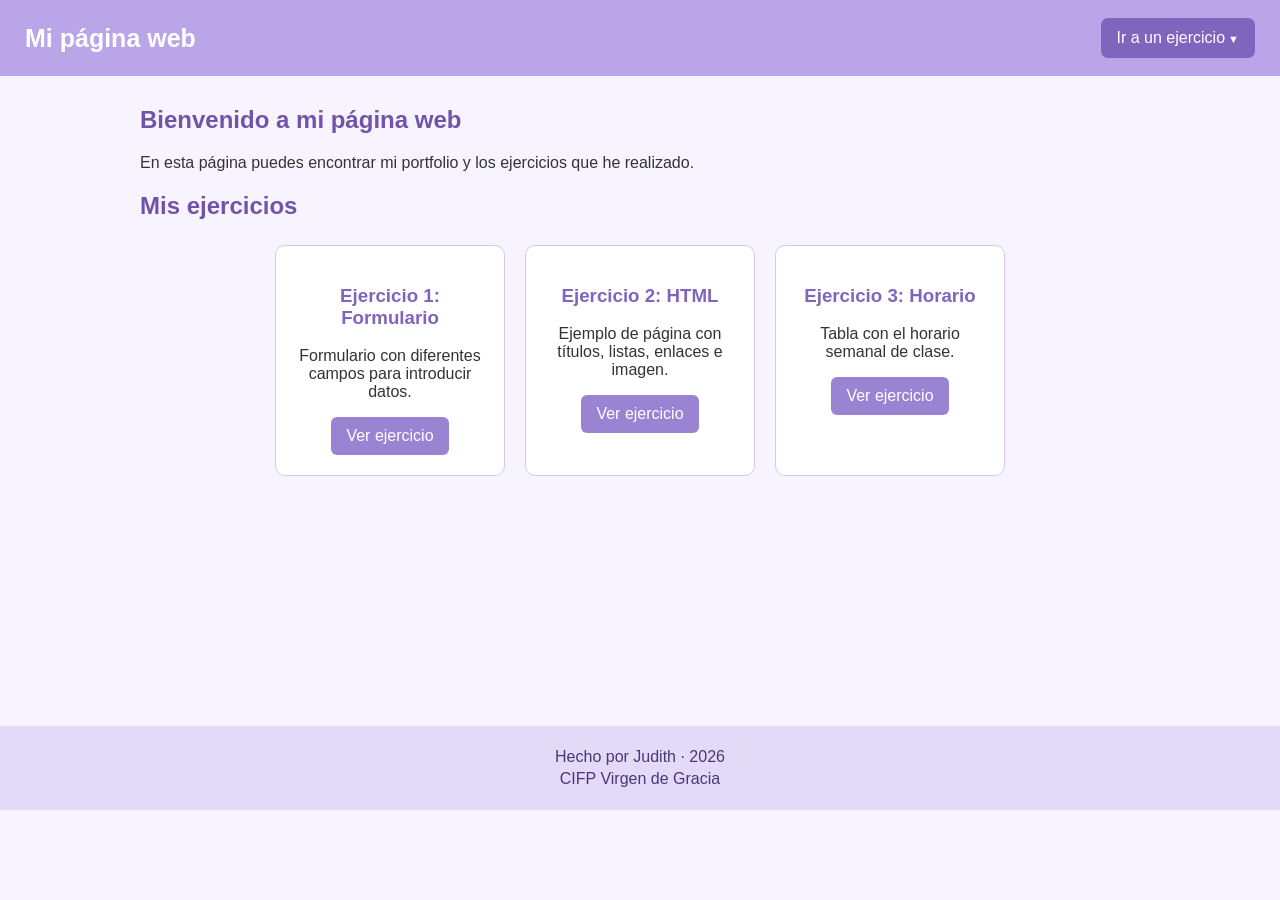
<file: index.html>
<!DOCTYPE html>
<html lang="es">
<head>
    <meta charset="UTF-8">
    <meta name="viewport" content="width=device-width, initial-scale=1.0">
    <title>Inicio - Mi página web</title>
    <link rel="stylesheet" href="css/style.css">
</head>
<body>
    <header>
        <h1>Mi página web</h1>
        <nav>
            <details>
                <summary>Ir a un ejercicio</summary>
                <div class="menu">
                    <a href="index.html">Inicio</a>
                    <a href="portfolio.html">Portfolio</a>
                    <a href="Formulario.html">Ejercicio 1: Formulario</a>
                    <a href="1html.html">Ejercicio 2: HTML</a>
                    <a href="horario.html">Ejercicio 3: Horario</a>
                </div>
            </details>
        </nav>
    </header>
    <main>
        <h2>Bienvenido a mi página web</h2>
        <p>En esta página puedes encontrar mi portfolio y los ejercicios que he realizado.</p>
        <h2>Mis ejercicios</h2>
        <div class="apartados">
            <section class="apartado">
                <h3>Ejercicio 1: Formulario</h3>
                <p>Formulario con diferentes campos para introducir datos.</p>
                <a class="boton" href="Formulario.html">Ver ejercicio</a>
            </section>
            <section class="apartado">
                <h3>Ejercicio 2: HTML</h3>
                <p>Ejemplo de página con títulos, listas, enlaces e imagen.</p>
                <a class="boton" href="1html.html">Ver ejercicio</a>
            </section>
            <section class="apartado">
                <h3>Ejercicio 3: Horario</h3>
                <p>Tabla con el horario semanal de clase.</p>
                <a class="boton" href="horario.html">Ver ejercicio</a>
            </section>
        </div>
    </main>
    <footer>
        <p>Hecho por Judith · 2026</p>
        <p>CIFP Virgen de Gracia</p>
    </footer>
</body>
</html>
</file>
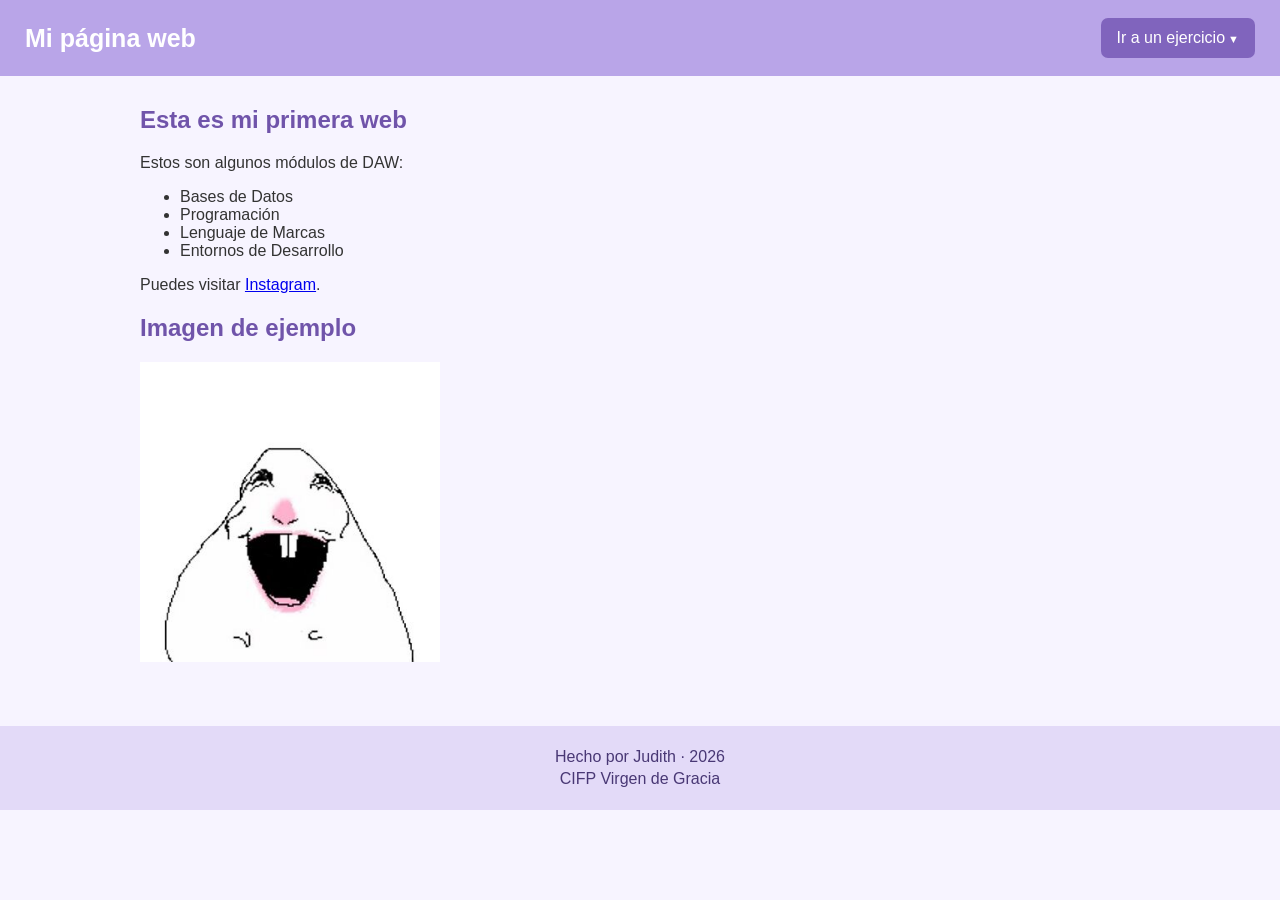
<file: 1html.html>
<!DOCTYPE html>
<html lang="es">
<head>
    <meta charset="UTF-8">
    <meta name="viewport" content="width=device-width, initial-scale=1.0">
    <title>Ejercicio 2 - HTML</title>
    <link rel="stylesheet" href="css/style.css">
</head>
<body>
    <header>
        <h1>Mi página web</h1>
        <nav>
            <details>
                <summary>Ir a un ejercicio</summary>
                <div class="menu">
                    <a href="index.html">Inicio</a>
                    <a href="portfolio.html">Portfolio</a>
                    <a href="Formulario.html">Ejercicio 1: Formulario</a>
                    <a href="1html.html">Ejercicio 2: HTML</a>
                    <a href="horario.html">Ejercicio 3: Horario</a>
                </div>
            </details>
        </nav>
    </header>
    <main>
        <h2>Esta es mi primera web</h2>
        <p>Estos son algunos módulos de DAW:</p>
        <ul>
            <li>Bases de Datos</li>
            <li>Programación</li>
            <li>Lenguaje de Marcas</li>
            <li>Entornos de Desarrollo</li>
        </ul>
        <p>Puedes visitar <a href="https://www.instagram.com/?hl=es" target="_blank" rel="noopener noreferrer">Instagram</a>.</p>
        <h2>Imagen de ejemplo</h2>
        <img src="img/hamster2.jpg" alt="Hámster de ejemplo" width="300">
    </main>
    <footer>
        <p>Hecho por Judith · 2026</p>
        <p>CIFP Virgen de Gracia</p>
    </footer>
</body>
</html>
</file>
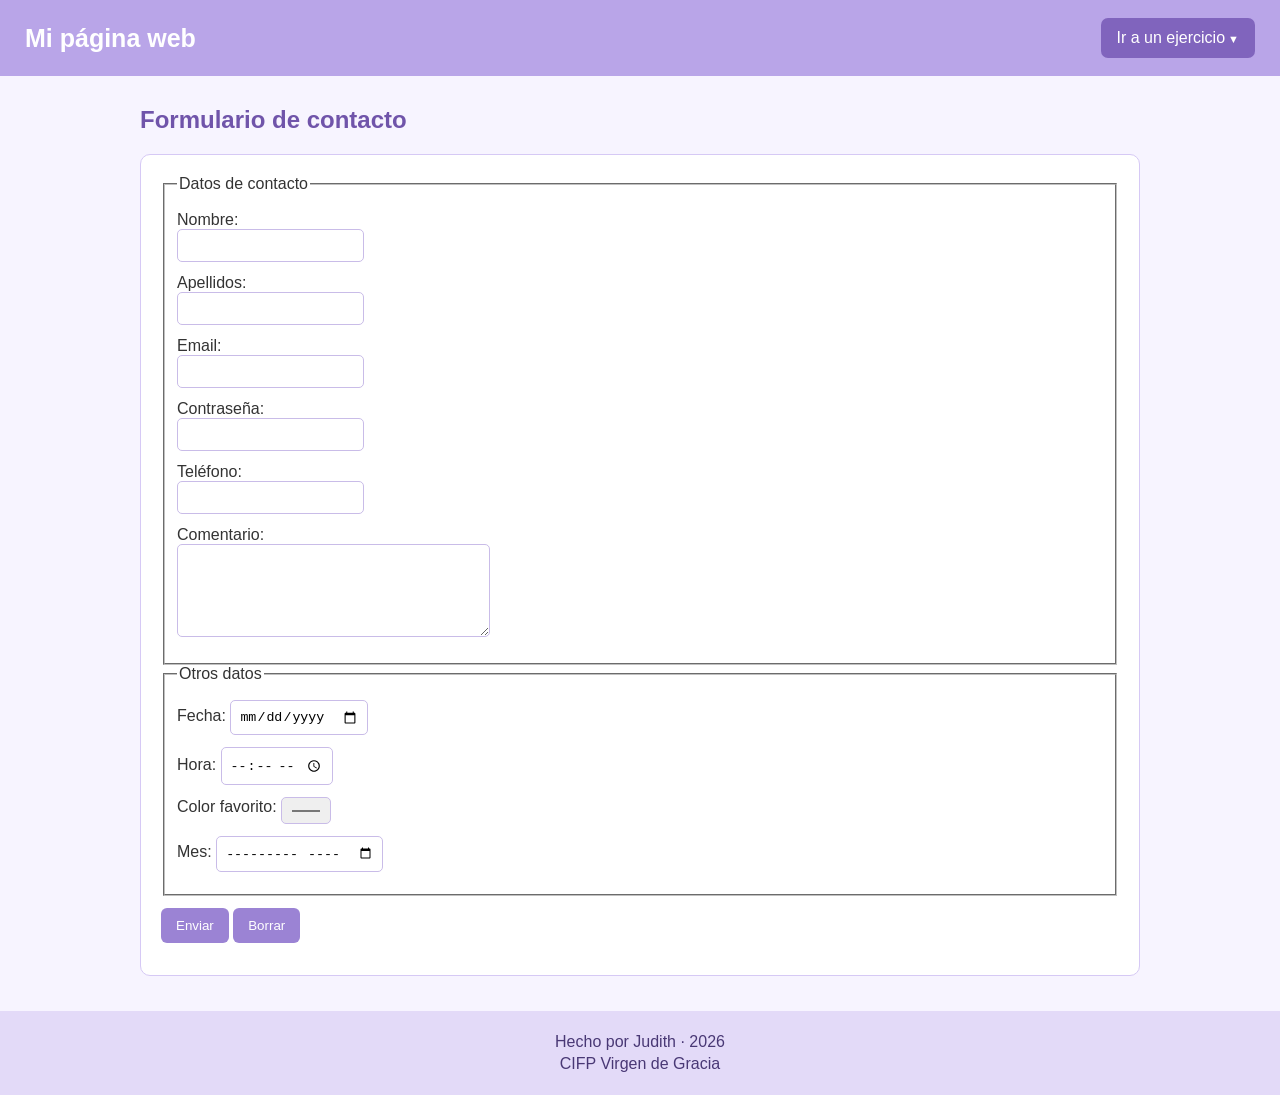
<file: Formulario.html>
<!DOCTYPE html>
<html lang="es">
<head>
    <meta charset="UTF-8">
    <meta name="viewport" content="width=device-width, initial-scale=1.0">
    <title>Ejercicio 1 - Formulario</title>
    <link rel="stylesheet" href="css/style.css">
</head>
<body>
    <header>
        <h1>Mi página web</h1>
        <nav>
            <details>
                <summary>Ir a un ejercicio</summary>
                <div class="menu">
                    <a href="index.html">Inicio</a>
                    <a href="portfolio.html">Portfolio</a>
                    <a href="Formulario.html">Ejercicio 1: Formulario</a>
                    <a href="1html.html">Ejercicio 2: HTML</a>
                    <a href="horario.html">Ejercicio 3: Horario</a>
                </div>
            </details>
        </nav>
    </header>
    <main>
        <h2>Formulario de contacto</h2>
        <form>
            <fieldset>
                <legend>Datos de contacto</legend>
                <p><label for="nombre">Nombre:</label><br><input type="text" id="nombre" name="nombre" required></p>
                <p><label for="apellido">Apellidos:</label><br><input type="text" id="apellido" name="apellido" required></p>
                <p><label for="email">Email:</label><br><input type="email" id="email" name="email" required></p>
                <p><label for="contrasena">Contraseña:</label><br><input type="password" id="contrasena" name="contrasena" required></p>
                <p><label for="telefono">Teléfono:</label><br><input type="tel" id="telefono" name="telefono"></p>
                <p><label for="comentario">Comentario:</label><br><textarea id="comentario" name="comentario" rows="5" cols="35"></textarea></p>
            </fieldset>
            <fieldset>
                <legend>Otros datos</legend>
                <p><label for="fecha">Fecha:</label> <input type="date" id="fecha" name="fecha"></p>
                <p><label for="hora">Hora:</label> <input type="time" id="hora" name="hora"></p>
                <p><label for="color">Color favorito:</label> <input type="color" id="color" name="color"></p>
                <p><label for="mes">Mes:</label> <input type="month" id="mes" name="mes"></p>
            </fieldset>
            <p><button type="submit">Enviar</button> <button type="reset">Borrar</button></p>
        </form>
    </main>
    <footer>
        <p>Hecho por Judith · 2026</p>
        <p>CIFP Virgen de Gracia</p>
    </footer>
</body>
</html>
</file>
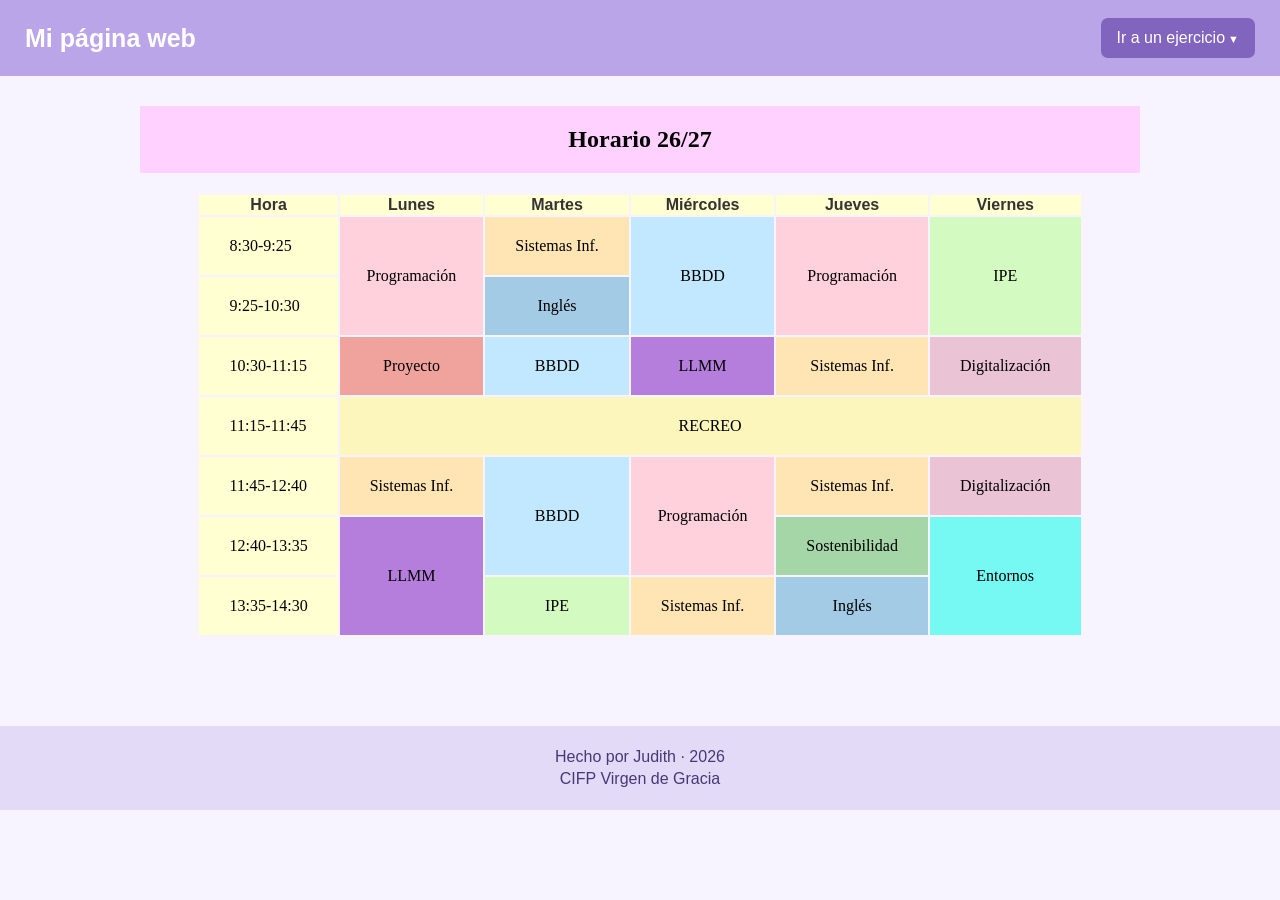
<file: horario.html>
<!DOCTYPE html>
<html lang="es">
<head>
    <meta charset="UTF-8">
    <meta name="viewport" content="width=device-width, initial-scale=1.0">
    <title>Ejercicio 3 - Horario 26/27</title>
    <link rel="stylesheet" href="css/style.css">
    <link rel="stylesheet" href="css/estilo.css">
</head>
<body>
    <header>
        <h1>Mi página web</h1>
        <nav>
            <details>
                <summary>Ir a un ejercicio</summary>
                <div class="menu">
                    <a href="index.html">Inicio</a>
                    <a href="portfolio.html">Portfolio</a>
                    <a href="Formulario.html">Ejercicio 1: Formulario</a>
                    <a href="1html.html">Ejercicio 2: HTML</a>
                    <a href="horario.html">Ejercicio 3: Horario</a>
                </div>
            </details>
        </nav>
    </header>
    <main>
        <h2 class="HORARIO">Horario 26/27</h2>
        <div class="contenedor-tabla">
        <table class="TABLA">
            <tr class="DÍAS"><th>Hora</th><th>Lunes</th><th>Martes</th><th>Miércoles</th><th>Jueves</th><th>Viernes</th></tr>
            <tr><td class="HORA">8:30-9:25</td><td class="PROG" rowspan="2">Programación</td><td class="SIST">Sistemas Inf.</td><td class="BBDD" rowspan="2">BBDD</td><td class="PROG" rowspan="2">Programación</td><td class="IPE" rowspan="2">IPE</td></tr>
            <tr><td class="HORA">9:25-10:30</td><td class="ING">Inglés</td></tr>
            <tr><td class="HORA">10:30-11:15</td><td class="PRO">Proyecto</td><td class="BBDD">BBDD</td><td class="LLMM">LLMM</td><td class="SIST">Sistemas Inf.</td><td class="DIGI">Digitalización</td></tr>
            <tr><td class="HORA">11:15-11:45</td><td class="RECREO" colspan="5">RECREO</td></tr>
            <tr><td class="HORA">11:45-12:40</td><td class="SIST">Sistemas Inf.</td><td class="BBDD" rowspan="2">BBDD</td><td class="PROG" rowspan="2">Programación</td><td class="SIST">Sistemas Inf.</td><td class="DIGI">Digitalización</td></tr>
            <tr><td class="HORA">12:40-13:35</td><td class="LLMM" rowspan="2">LLMM</td><td class="SOS">Sostenibilidad</td><td class="ENT" rowspan="2">Entornos</td></tr>
            <tr><td class="HORA">13:35-14:30</td><td class="IPE">IPE</td><td class="SIST">Sistemas Inf.</td><td class="ING">Inglés</td></tr>
        </table>
        </div>
    </main>
    <footer>
        <p>Hecho por Judith · 2026</p>
        <p>CIFP Virgen de Gracia</p>
    </footer>
</body>
</html>
</file>
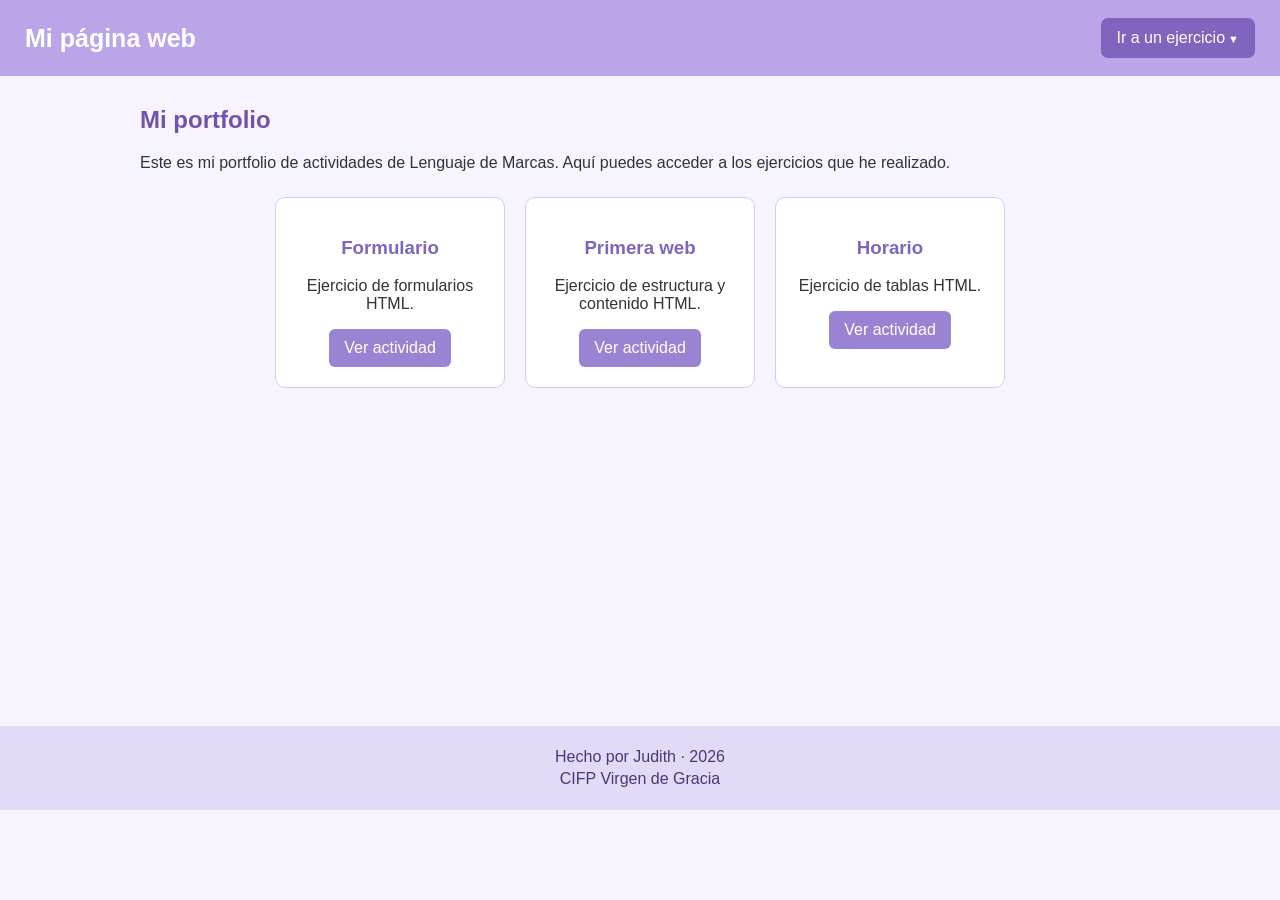
<file: portfolio.html>
<!DOCTYPE html>
<html lang="es">
<head>
    <meta charset="UTF-8">
    <meta name="viewport" content="width=device-width, initial-scale=1.0">
    <title>Portfolio - Judith</title>
    <link rel="stylesheet" href="css/style.css">
</head>
<body>
    <header>
        <h1>Mi página web</h1>
        <nav>
            <details>
                <summary>Ir a un ejercicio</summary>
                <div class="menu">
                    <a href="index.html">Inicio</a>
                    <a href="portfolio.html">Portfolio</a>
                    <a href="Formulario.html">Ejercicio 1: Formulario</a>
                    <a href="1html.html">Ejercicio 2: HTML</a>
                    <a href="horario.html">Ejercicio 3: Horario</a>
                </div>
            </details>
        </nav>
    </header>
    <main>
        <h2>Mi portfolio</h2>
        <p>Este es mi portfolio de actividades de Lenguaje de Marcas. Aquí puedes acceder a los ejercicios que he realizado.</p>
        <div class="apartados">
            <section class="apartado"><h3>Formulario</h3><p>Ejercicio de formularios HTML.</p><a class="boton" href="Formulario.html">Ver actividad</a></section>
            <section class="apartado"><h3>Primera web</h3><p>Ejercicio de estructura y contenido HTML.</p><a class="boton" href="1html.html">Ver actividad</a></section>
            <section class="apartado"><h3>Horario</h3><p>Ejercicio de tablas HTML.</p><a class="boton" href="horario.html">Ver actividad</a></section>
        </div>
    </main>
    <footer>
        <p>Hecho por Judith · 2026</p>
        <p>CIFP Virgen de Gracia</p>
    </footer>
</body>
</html>
</file>
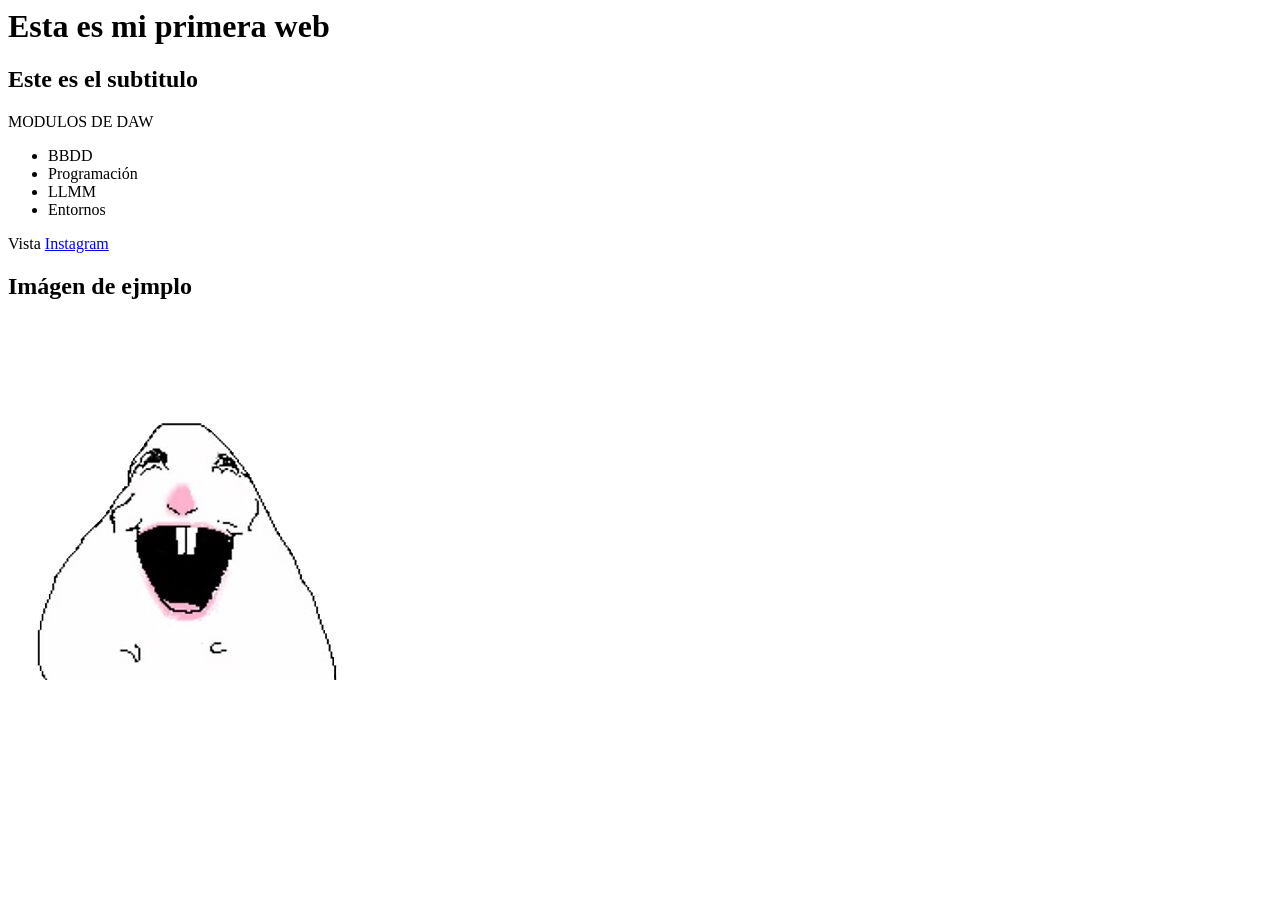
<file: html/1html.html>
<HTML>
	<html>
	<head>
		<meta charset="UTF-8">
		<title>HORARIO 26/27 </title>
	</head>
	<body>
		<h1>Esta es mi primera web </h1>
		
		<h2>Este es el subtitulo </h2>
		
		<p> MODULOS DE DAW </p>
		<ul> 
			<li>BBDD </li>
			<li>Programación </li>
			<li>LLMM </li>
			<li>Entornos </li>
		</ul>
		<p>
			Vista
		<a href="https://www.instagram.com/?hl=es">Instagram</a>
		</p>
		<h2>Imágen de ejmplo</h2>
		<img src="../img/hamster2.jpg" alt="Hamster de ejemplo">
	
	</body>
</HTML>
</file>
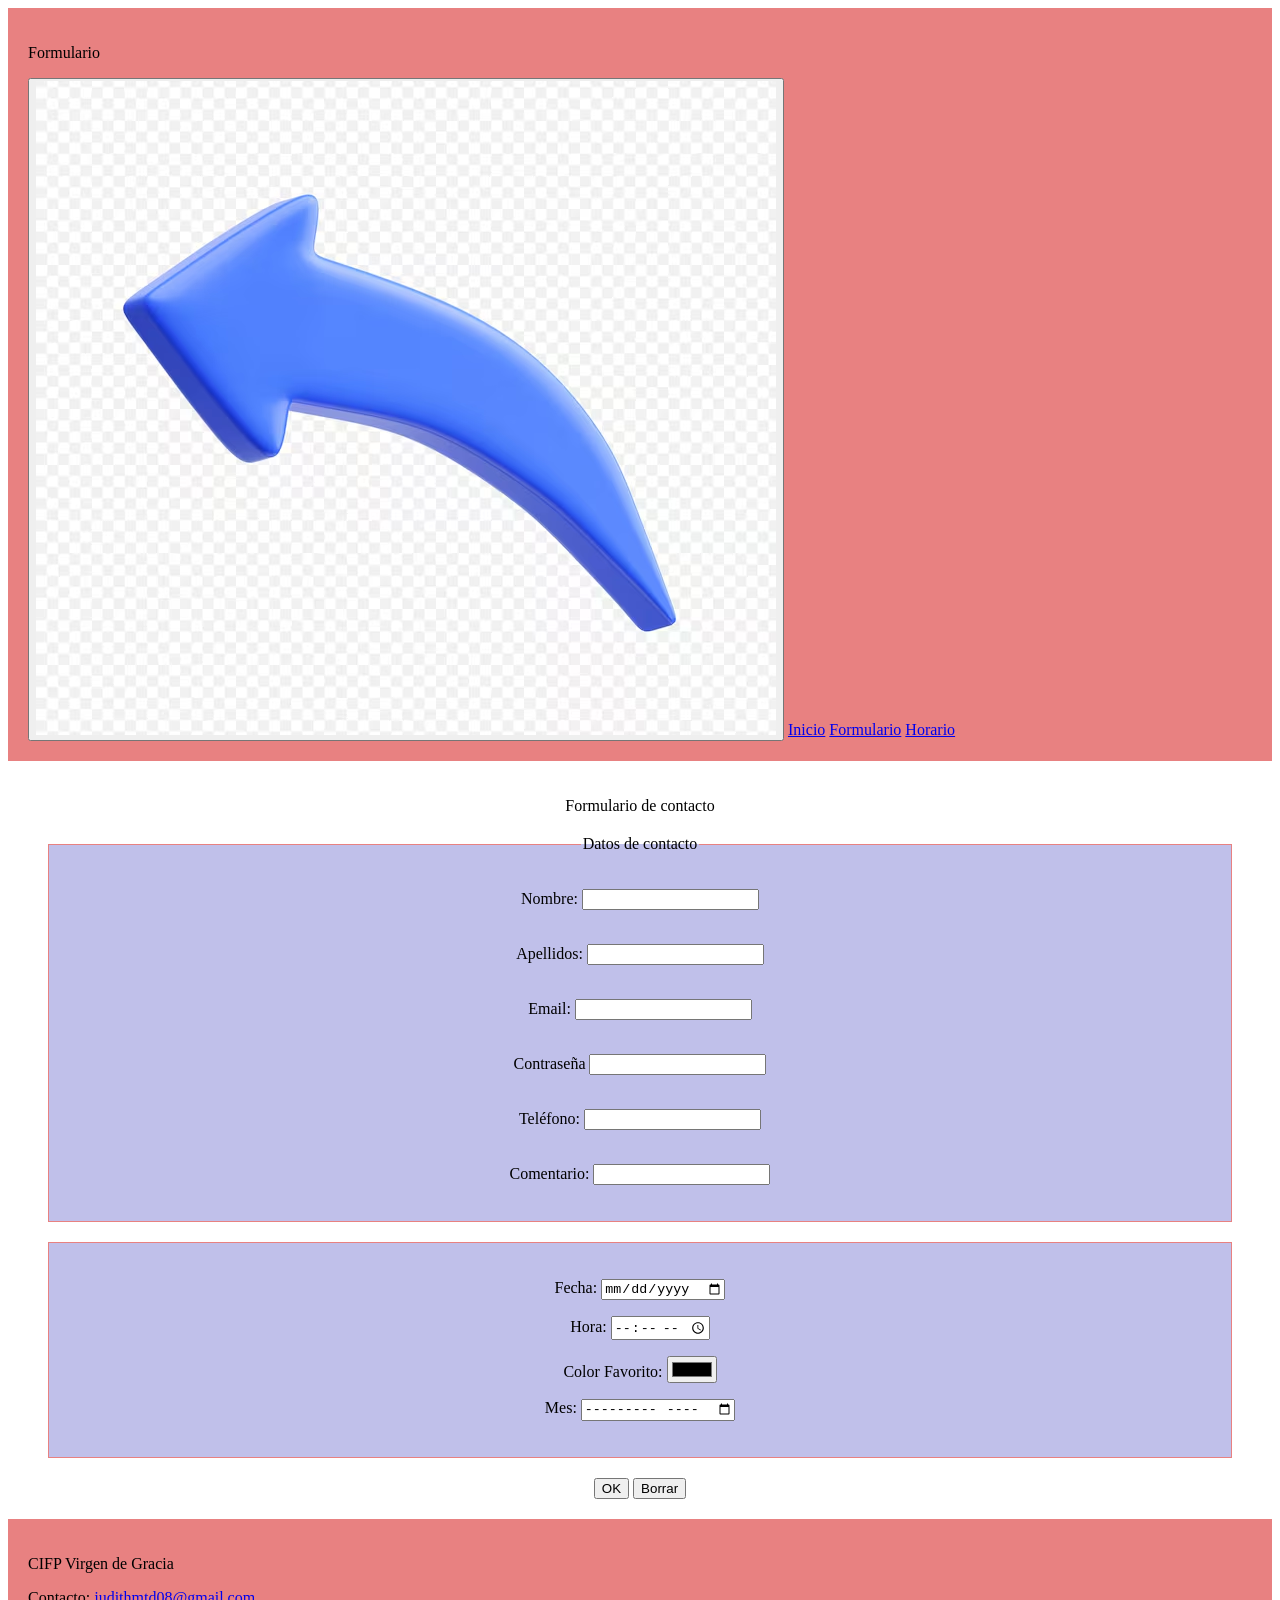
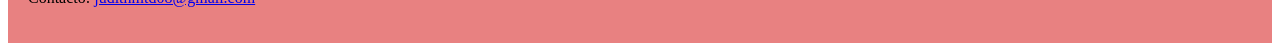
<file: html/Formulario.html>
<!DOCTYPE html>
<html lang="es">
	<head>
		<meta charset="UTF-8">
		<title>Formulario</title>
    </head> 
        <link rel="stylesheet" href="../css/estiloform.css">
    <body>
        <header class="header">
            <p>Formulario</p>
           <button type="button" onclick="history.back()" aria-label="Volver a la página anterior">
  <img src="../img/flecha.png.avif" alt="Flecha volver">
</button>
        <a href="1html.html">Inicio</a>
        <a href="Formulario.html">Formulario</a>
        <a href="horario.html">Horario</a>
        </header>
        <main class="main">
            <p>Formulario de contacto</p>
            <form>
                <fieldset class="fieldset">
                    <legend>Datos de contacto</legend>
                    <p>
                        <label for="nombre">Nombre:</label>
                        <input type="text" id="nombre" name="nombre" required><br><br></p>
                    </p>
                    <p>
                        <label for="apellido">Apellidos:</label>
                        <input type="text" id="apellido" name="apellido" required><br><br></p>
                    </p>
                    <p>
                        <label for="email">Email:</label>
                        <input type="email" id="email" name="email" required><br><br>
                    </p>
                    <p>
                        <label for="contraseña">Contraseña</label>
                        <input type="password" id="contraseña" name="contraseña" required><br><br>
                    </p>
                    <label for="telefono">Teléfono:</label>
                    <input type="tel" id="telefono" name="telefono" required><br><br>

                <p>

                    <label for="comentario">Comentario:</label>
                    <input id="comentario" name="comentario" rows="6" cols="40">

                </p>
                </fieldset>
                <fieldset class="fieldset">
                    <p>
                        <label for="fecha">Fecha:</label>
                        <input type="date" id="fecha" name="fecha">
                    </p>
                    <p>
                        <label for="hora">Hora:</label>
                        <input type="time" id="hora" name="hora">
                    </p>
                    <p>
                        <label for="color">Color Favorito:</label>
                        <input type="color" id="color" name="color">
                    </p>
                    <p>
                        <label for="Mes">Mes:</label>
                        <input type="month" id="Mes" name="Mes">
                    </p>
                </fieldset class="fieldset">
            </form>
               <button type="submit">OK</button>
               <button type="reset"> Borrar</button>
        </main>
        <footer class="footer">
            <p>CIFP Virgen de Gracia</p>
            <p>Contacto: <a href="https://mail.google.com/mail/u/0/?tab=rm&ogbl#inbox?compose=new">judithmtd08@gmail.com</a></p>
        </footer>
    </body>
</html>
</file>
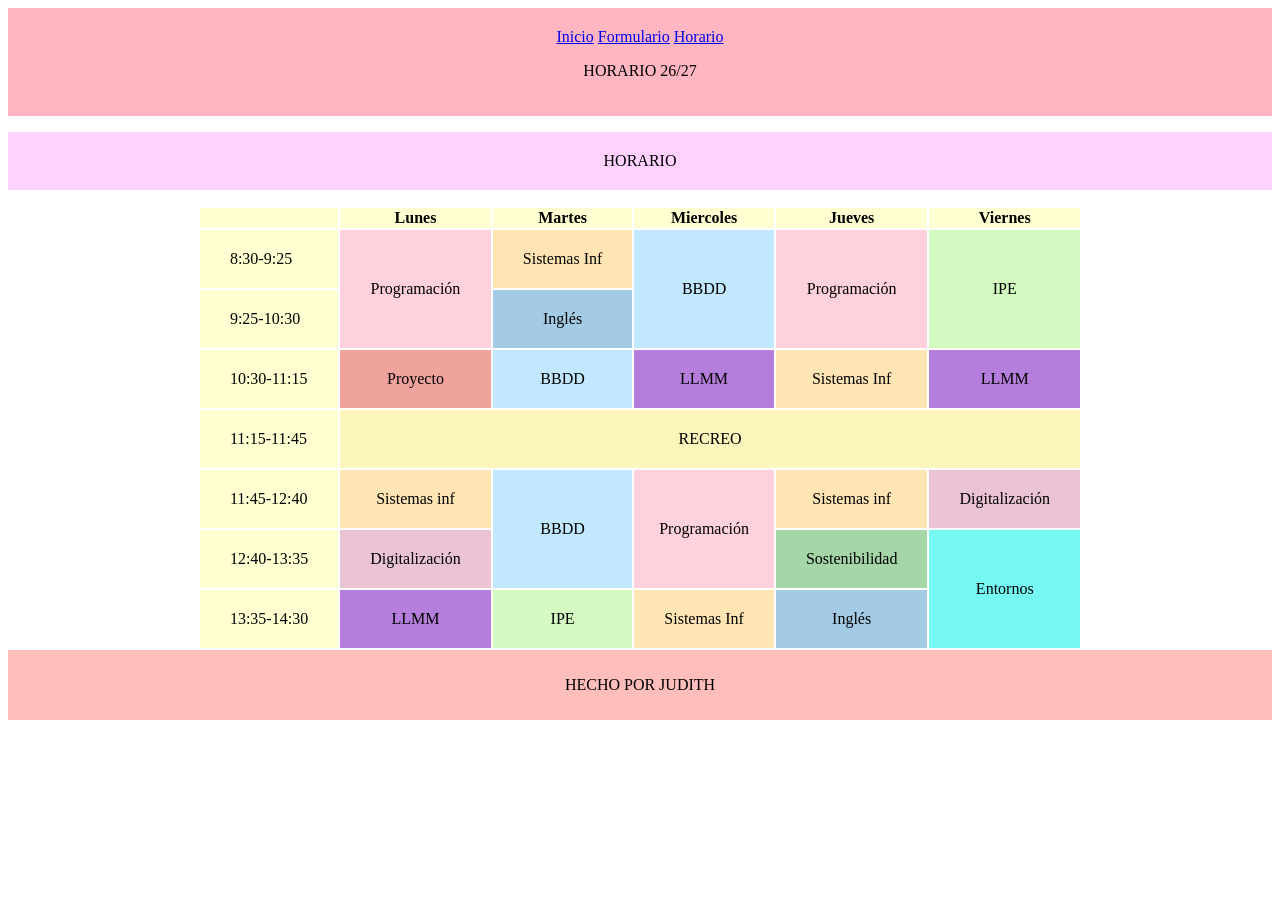
<file: html/horario.html>
<html>
	<head>
		<meta charset="UTF-8">
		<title>HORARIO 26/27 </title>
		<link rel="stylesheet" href="../css/estilo.css">
	</head>
	<body>
			<header class="header">
				<a href="1html.html">Inicio</a>
				<a href="Formulario.html">Formulario</a>
				<a href="index.html">Horario</a>
				
				<p>HORARIO 26/27 </p>
			</header>
		<main>
			<p class="HORARIO">HORARIO</p>
			<table class="TABLA">
				<tr class="DÍAS">
					<th>     </th>
					<th>Lunes</th>
					<th>Martes</th>
					<th>Miercoles</th>
					<th>Jueves</th>
					<th>Viernes</th>
				</tr>
				<tr>
					<td class="HORA">8:30-9:25</td>
					<td class="PROG"rowspan="2">Programación</td>
					<td class="SIST">Sistemas Inf</td>
					<td class="BBDD" rowspan=2>BBDD</td>
					<td class="PROG" rowspan="2">Programación</td>
					<td class="IPE" rowspan=2>IPE</td>
				</tr>
				<tr>
					<td class="HORA">9:25-10:30 </td>
					<td class=ING>Inglés </td>
				</tr>
				<tr>
					<td class="HORA">10:30-11:15 </td>
					<td class="PRO">Proyecto</td>
					<td class="BBDD">BBDD</td>
					<td class="LLMM">LLMM</td>
					<td class="SIST">Sistemas Inf</td>
					<td class="LLMM">LLMM</td>
				</tr>
				<tr>
					<td class="HORA">11:15-11:45</td>
					<td class="RECREO" colspan="5">RECREO</td>
				</tr>
				<tr>
					<td class="HORA">11:45-12:40 </td>
					<td class="SIST">Sistemas inf</td>
					<td class="BBDD" rowspan="2">BBDD</td>
					<td class="PROG" rowspan="2">Programación</td>
					<td class="SIST">Sistemas inf</td>
					<td class="DIGI">Digitalización</td>
				</tr>
				<tr>
					<td class="HORA">12:40-13:35</td>
					<td class="DIGI">Digitalización</td>
					<td class="SOS">Sostenibilidad</td>
					<td class="ENT" rowspan="2">Entornos</td>
				</tr>
				<tr>
					<td class="HORA">13:35-14:30 </td>
					<td class="LLMM">LLMM</td>
					<td class="IPE">IPE</td>
					<td class="SIST">Sistemas Inf</td>
					<td class="ING">Inglés</td>
				</tr>
			</table>
		</main>
		<footer class="FOOTER">
			<p>HECHO POR JUDITH </p>
		</footer>
	</body>
</html>
</file>
<file: css/style.css>
/* Estilos comunes para todas las páginas */
* {
    box-sizing: border-box;
}

body {
    margin: 0;
    font-family: Arial, sans-serif;
    background-color: #f7f4ff;
    color: #333;
}

header {
    background-color: #b9a5e8;
    color: white;
    padding: 18px 25px;
    display: flex;
    justify-content: space-between;
    align-items: center;
    flex-wrap: wrap;
    gap: 15px;
}

header h1 {
    margin: 0;
    font-size: 25px;
}

nav details {
    position: relative;
}

nav summary {
    list-style: none;
    cursor: pointer;
    background-color: #8064bd;
    color: white;
    padding: 11px 16px;
    border-radius: 7px;
}

nav summary::-webkit-details-marker {
    display: none;
}

nav summary::after {
    content: " ▼";
    font-size: 11px;
}

nav details[open] summary {
    background-color: #6d52a8;
}

.menu {
    position: absolute;
    right: 0;
    top: 43px;
    z-index: 10;
    min-width: 190px;
    background: white;
    border: 1px solid #d6c9f5;
    border-radius: 8px;
    padding: 7px;
    box-shadow: 0 5px 14px #00000020;
}

.menu a {
    display: block;
    padding: 10px;
    color: #493875;
    text-decoration: none;
    border-radius: 5px;
}

.menu a:hover {
    background-color: #eee8ff;
}

main {
    width: min(1000px, 92%);
    min-height: 65vh;
    margin: 30px auto;
}

h2 {
    color: #7054aa;
}

.apartados {
    display: flex;
    justify-content: center;
    flex-wrap: wrap;
    gap: 20px;
    margin: 25px 0;
}

.apartado {
    background: white;
    padding: 20px;
    width: 230px;
    border: 1px solid #d6c9f5;
    border-radius: 10px;
    text-align: center;
}

.apartado h3 {
    color: #8064bd;
}

.boton, button {
    display: inline-block;
    background-color: #9b83d4;
    color: white;
    padding: 10px 15px;
    border: 0;
    border-radius: 6px;
    text-decoration: none;
    cursor: pointer;
}

.boton:hover, button:hover {
    background-color: #7960b2;
}

form {
    background: white;
    padding: 20px;
    border: 1px solid #d6c9f5;
    border-radius: 10px;
}

form p {
    margin: 12px 0;
}

input, textarea {
    padding: 8px;
    border: 1px solid #c9bce8;
    border-radius: 5px;
    max-width: 100%;
}

footer {
    background-color: #e3daf8;
    color: #493875;
    text-align: center;
    padding: 18px;
    margin-top: 35px;
}

footer p {
    margin: 4px;
}

@media (max-width: 600px) {
    header {
        flex-direction: column;
        align-items: flex-start;
    }

    .menu {
        left: 0;
        right: auto;
    }
}
</file>
<file: css/estilo.css>
.header{
	background-color:lightpink;
	color:black;
	padding: 20px 20px;
	text-align:center;
	font-family: times new roman;
	
}
.HORARIO{
	background-color: #FFD1FF;
	color:black;
	padding: 20px 20px;
	text-align:center;
	font-family: times new roman;
	
}
.DÍAS{
	background-color: #FFFFD1;
}
.HORA{
	background-color: #FFFFD1;
	color:black;
	padding: 20px 30px;
	display: flex;
	align-items:center;
	text-align:center;
	font-family: times new roman;
	
}
.TABLA{
	margin-left:auto;
	margin-right:auto;
}

.PROG{
	background-color:#FFD1DC;
	color:black;
	align-items:center;
	text-align:center;
	font-family: times new roman;
	
}

.SIST{
	background-color: #FFE5B4;
	color:black;
	padding: 20px 30px;
	align-items:center;
	text-align:center;
	font-family: times new roman;
}
.BBDD{
	background-color: #C1E8FF;
	color:black;
	padding: 20px 30px;
	align-items:center;
	text-align:center;
	font-family: times new roman;
}
.IPE{
	background-color: #d2fac1;
	color:black;
	padding: 10px 30px;
	align-items:center;
	text-align:center;
	font-family: times new roman;
}
.ING{
	background-color: #a4cbe5;
	color:black;
	padding: 10px 30px;
	align-items:center;
	text-align:center;
	font-family: times new roman;
}
.LLMM{
	background-color: #B57EDC;
	color:black;
	padding: 10px 30px;
	align-items:center;
	text-align:center;
	font-family: times new roman;
}
.RECREO{
	background-color:#FCF6BD;
	color:black;
	padding: 10px 30px;
	align-items:center;
	text-align:center;
	font-family: times new roman;
}
.DIGI{
	background-color: #EAC4D5;
	color:black;
	padding: 10px 30px;
	align-items:center;
	text-align:center;
	font-family: times new roman;
}
.SOS{
	background-color: #A5D6A7;
	color:black;
	padding: 10px 30px;
	align-items:center;
	text-align:center;
	font-family: times new roman;
}
.ENT{
	background-color: #75F9F2;
	color:black;
	padding: 10px 30px;
	align-items:center;
	text-align:center;
	font-family: times new roman;
}
.PRO{
	background-color: #F0A39D;
	color:black;
	padding: 10px 30px;
	align-items:center;
	text-align:center;
	font-family: times new roman;
}
.FOOTER{
	background-color: #FFBEBC;
	color:black;
	padding: 10px 30px;
	align-items:center;
	text-align:center;
	font-family: times new roman;
}
</file>
<file: css/estiloform.css>
.header, .footer{
    background-color:rgb(232, 129, 129);
    padding: 20px;
<<<<<<< HEAD
    font-family:'Times New Roman', Times, serif;
=======
>>>>>>> 8351ef41aa524331a1082075fde3898de3ec58b6
    text-align: center;
}
.main{
    padding: 20px;
<<<<<<< HEAD
    font-family:'Times New Roman', Times, serif;
    text-align: center;
}
.fieldset{
    border: 1px solid rgb(232, 129, 129);
    padding: 20px;
    margin: 20px;
    align:left;
    background-color:rgb(192, 192, 234);
    align-items: left;
    
=======
    text-align: center;
    fon-family:sans-serif;
>>>>>>> 8351ef41aa524331a1082075fde3898de3ec58b6
}
</file>
